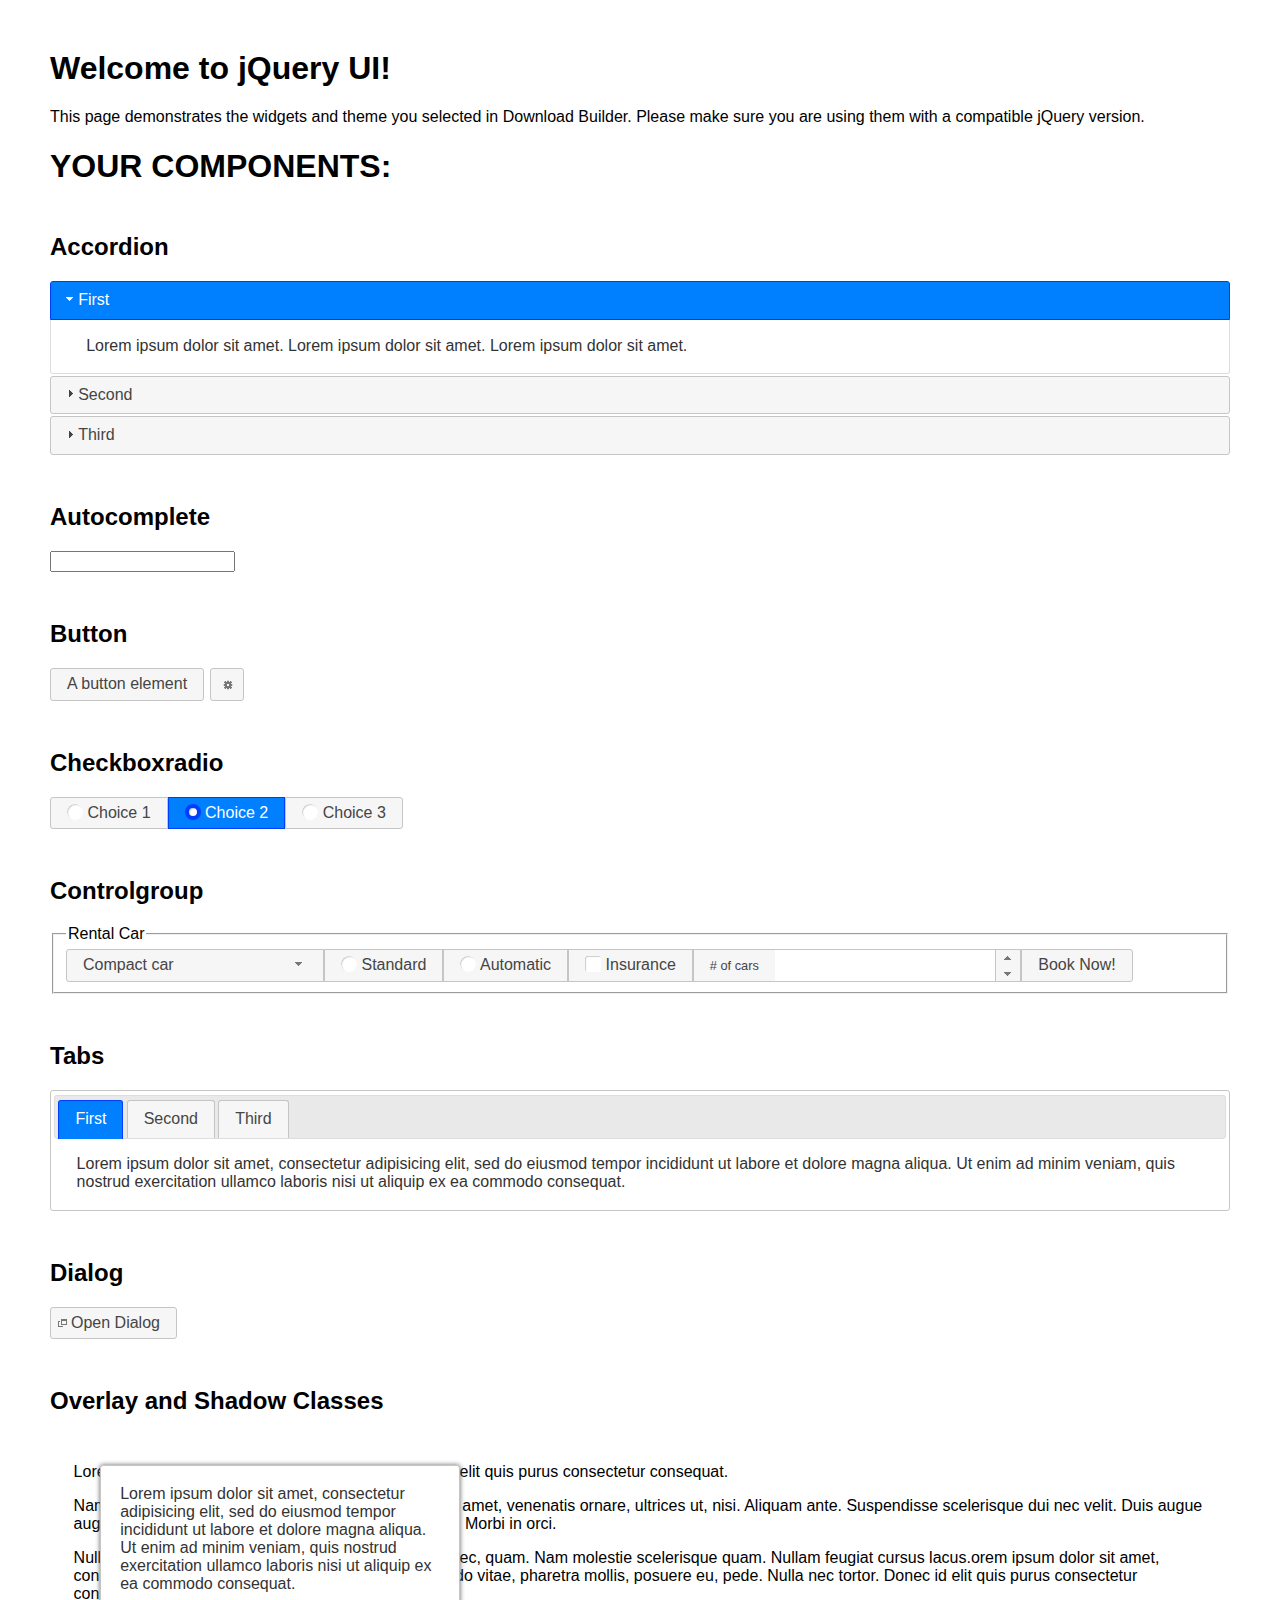
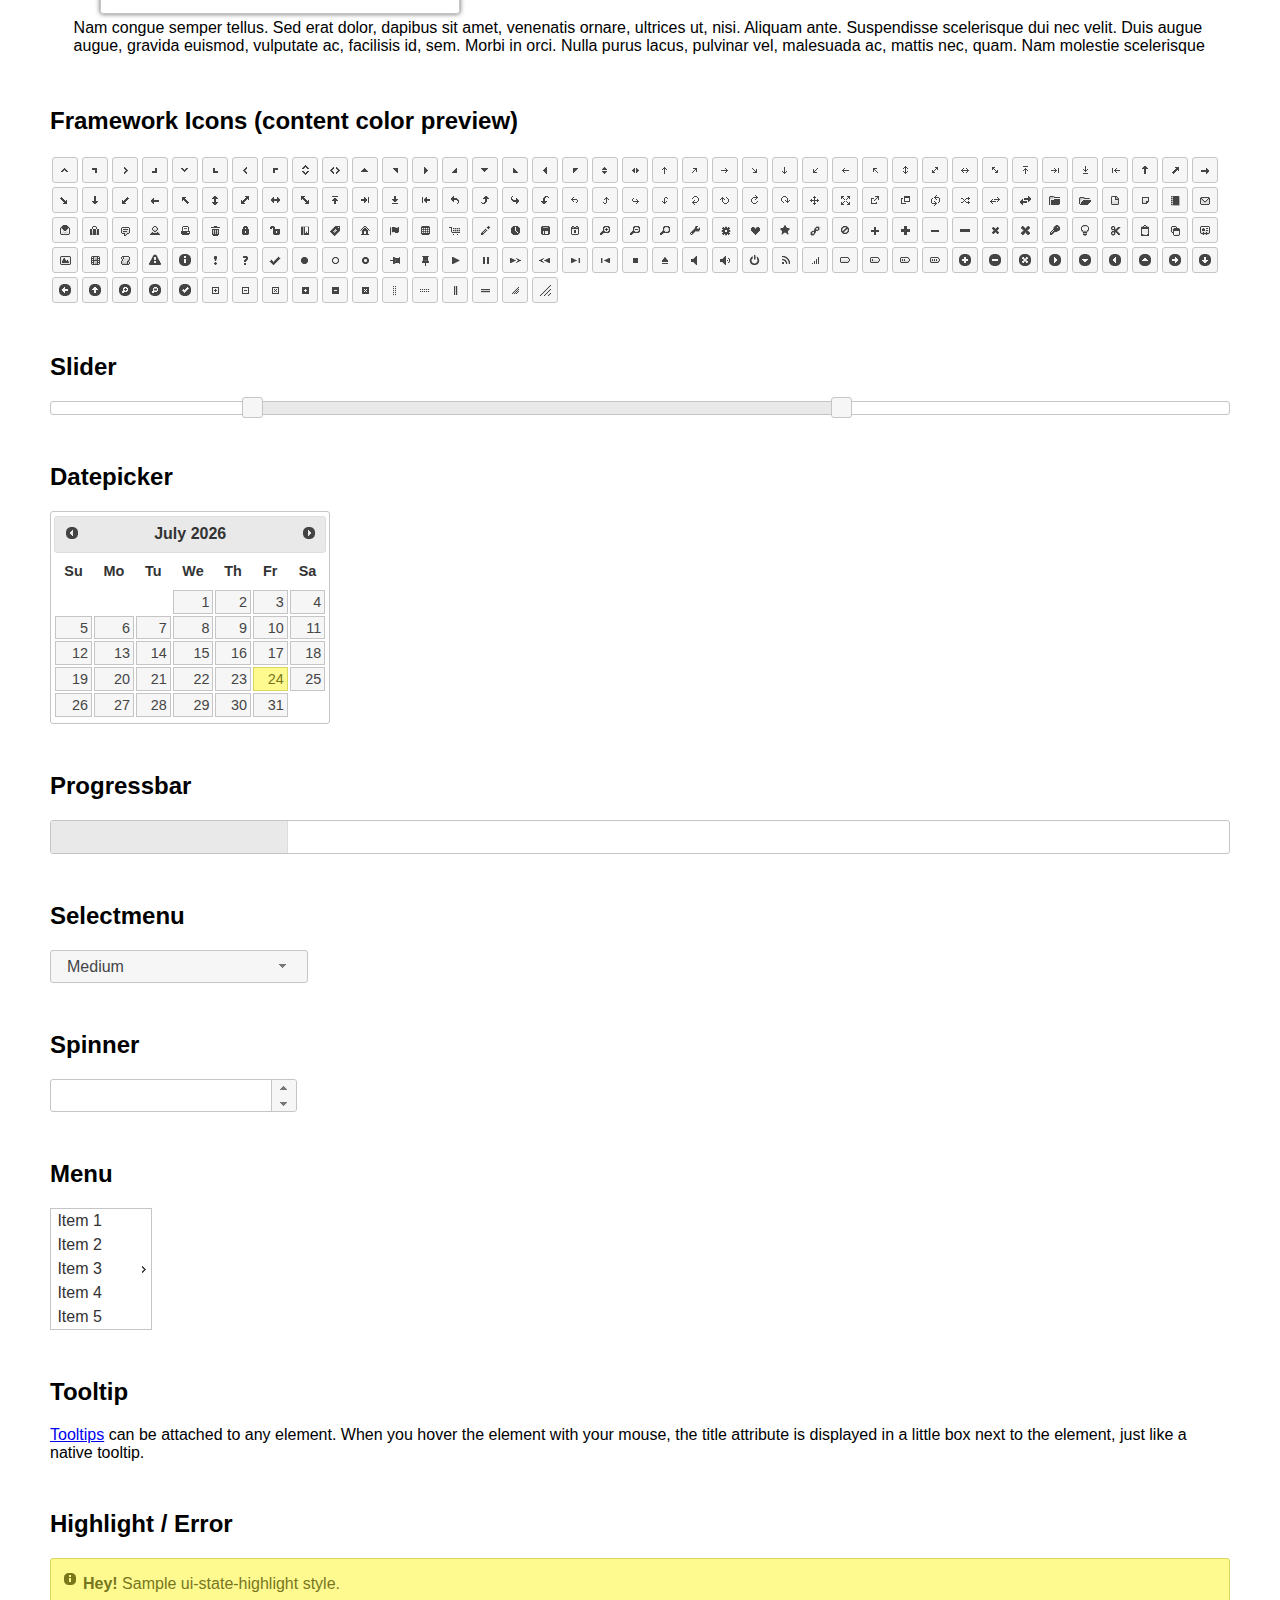
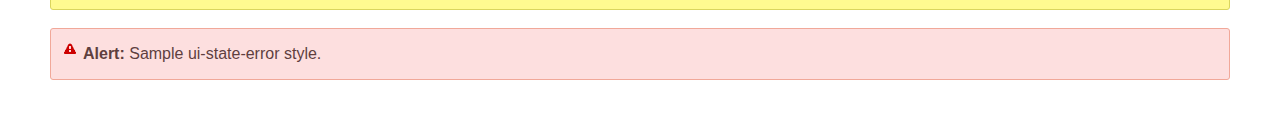
<file: MGames/js/jquery-ui-1.12.1/index.html>
<!doctype html>
<html lang="us">
<head>
	<meta charset="utf-8">
	<title>jQuery UI Example Page</title>
	<link href="jquery-ui.css" rel="stylesheet">
	<style>
	body{
		font-family: "Trebuchet MS", sans-serif;
		margin: 50px;
	}
	.demoHeaders {
		margin-top: 2em;
	}
	#dialog-link {
		padding: .4em 1em .4em 20px;
		text-decoration: none;
		position: relative;
	}
	#dialog-link span.ui-icon {
		margin: 0 5px 0 0;
		position: absolute;
		left: .2em;
		top: 50%;
		margin-top: -8px;
	}
	#icons {
		margin: 0;
		padding: 0;
	}
	#icons li {
		margin: 2px;
		position: relative;
		padding: 4px 0;
		cursor: pointer;
		float: left;
		list-style: none;
	}
	#icons span.ui-icon {
		float: left;
		margin: 0 4px;
	}
	.fakewindowcontain .ui-widget-overlay {
		position: absolute;
	}
	select {
		width: 200px;
	}
	</style>
</head>
<body>

<h1>Welcome to jQuery UI!</h1>

<div class="ui-widget">
	<p>This page demonstrates the widgets and theme you selected in Download Builder. Please make sure you are using them with a compatible jQuery version.</p>
</div>

<h1>YOUR COMPONENTS:</h1>


<!-- Accordion -->
<h2 class="demoHeaders">Accordion</h2>
<div id="accordion">
	<h3>First</h3>
	<div>Lorem ipsum dolor sit amet. Lorem ipsum dolor sit amet. Lorem ipsum dolor sit amet.</div>
	<h3>Second</h3>
	<div>Phasellus mattis tincidunt nibh.</div>
	<h3>Third</h3>
	<div>Nam dui erat, auctor a, dignissim quis.</div>
</div>



<!-- Autocomplete -->
<h2 class="demoHeaders">Autocomplete</h2>
<div>
	<input id="autocomplete" title="type &quot;a&quot;">
</div>



<!-- Button -->
<h2 class="demoHeaders">Button</h2>
<button id="button">A button element</button>
<button id="button-icon">An icon-only button</button>



<!-- Checkboxradio -->
<h2 class="demoHeaders">Checkboxradio</h2>
<form style="margin-top: 1em;">
	<div id="radioset">
		<input type="radio" id="radio1" name="radio"><label for="radio1">Choice 1</label>
		<input type="radio" id="radio2" name="radio" checked="checked"><label for="radio2">Choice 2</label>
		<input type="radio" id="radio3" name="radio"><label for="radio3">Choice 3</label>
	</div>
</form>



<!-- Controlgroup -->
<h2 class="demoHeaders">Controlgroup</h2>
<fieldset>
	<legend>Rental Car</legend>
	<div id="controlgroup">
		<select id="car-type">
			<option>Compact car</option>
			<option>Midsize car</option>
			<option>Full size car</option>
			<option>SUV</option>
			<option>Luxury</option>
			<option>Truck</option>
			<option>Van</option>
		</select>
		<label for="transmission-standard">Standard</label>
		<input type="radio" name="transmission" id="transmission-standard">
		<label for="transmission-automatic">Automatic</label>
		<input type="radio" name="transmission" id="transmission-automatic">
		<label for="insurance">Insurance</label>
		<input type="checkbox" name="insurance" id="insurance">
		<label for="horizontal-spinner" class="ui-controlgroup-label"># of cars</label>
		<input id="horizontal-spinner" class="ui-spinner-input">
		<button>Book Now!</button>
	</div>
</fieldset>



<!-- Tabs -->
<h2 class="demoHeaders">Tabs</h2>
<div id="tabs">
	<ul>
		<li><a href="#tabs-1">First</a></li>
		<li><a href="#tabs-2">Second</a></li>
		<li><a href="#tabs-3">Third</a></li>
	</ul>
	<div id="tabs-1">Lorem ipsum dolor sit amet, consectetur adipisicing elit, sed do eiusmod tempor incididunt ut labore et dolore magna aliqua. Ut enim ad minim veniam, quis nostrud exercitation ullamco laboris nisi ut aliquip ex ea commodo consequat.</div>
	<div id="tabs-2">Phasellus mattis tincidunt nibh. Cras orci urna, blandit id, pretium vel, aliquet ornare, felis. Maecenas scelerisque sem non nisl. Fusce sed lorem in enim dictum bibendum.</div>
	<div id="tabs-3">Nam dui erat, auctor a, dignissim quis, sollicitudin eu, felis. Pellentesque nisi urna, interdum eget, sagittis et, consequat vestibulum, lacus. Mauris porttitor ullamcorper augue.</div>
</div>



<h2 class="demoHeaders">Dialog</h2>
<p>
	<button id="dialog-link" class="ui-button ui-corner-all ui-widget">
		<span class="ui-icon ui-icon-newwin"></span>Open Dialog
	</button>
</p>

<h2 class="demoHeaders">Overlay and Shadow Classes</h2>
<div style="position: relative; width: 96%; height: 200px; padding:1% 2%; overflow:hidden;" class="fakewindowcontain">
	<p>Lorem ipsum dolor sit amet,  Nulla nec tortor. Donec id elit quis purus consectetur consequat. </p><p>Nam congue semper tellus. Sed erat dolor, dapibus sit amet, venenatis ornare, ultrices ut, nisi. Aliquam ante. Suspendisse scelerisque dui nec velit. Duis augue augue, gravida euismod, vulputate ac, facilisis id, sem. Morbi in orci. </p><p>Nulla purus lacus, pulvinar vel, malesuada ac, mattis nec, quam. Nam molestie scelerisque quam. Nullam feugiat cursus lacus.orem ipsum dolor sit amet, consectetur adipiscing elit. Donec libero risus, commodo vitae, pharetra mollis, posuere eu, pede. Nulla nec tortor. Donec id elit quis purus consectetur consequat. </p><p>Nam congue semper tellus. Sed erat dolor, dapibus sit amet, venenatis ornare, ultrices ut, nisi. Aliquam ante. Suspendisse scelerisque dui nec velit. Duis augue augue, gravida euismod, vulputate ac, facilisis id, sem. Morbi in orci. Nulla purus lacus, pulvinar vel, malesuada ac, mattis nec, quam. Nam molestie scelerisque quam. </p><p>Nullam feugiat cursus lacus.orem ipsum dolor sit amet, consectetur adipiscing elit. Donec libero risus, commodo vitae, pharetra mollis, posuere eu, pede. Nulla nec tortor. Donec id elit quis purus consectetur consequat. Nam congue semper tellus. Sed erat dolor, dapibus sit amet, venenatis ornare, ultrices ut, nisi. Aliquam ante. </p><p>Suspendisse scelerisque dui nec velit. Duis augue augue, gravida euismod, vulputate ac, facilisis id, sem. Morbi in orci. Nulla purus lacus, pulvinar vel, malesuada ac, mattis nec, quam. Nam molestie scelerisque quam. Nullam feugiat cursus lacus.orem ipsum dolor sit amet, consectetur adipiscing elit. Donec libero risus, commodo vitae, pharetra mollis, posuere eu, pede. Nulla nec tortor. Donec id elit quis purus consectetur consequat. Nam congue semper tellus. Sed erat dolor, dapibus sit amet, venenatis ornare, ultrices ut, nisi. </p>

	<!-- ui-dialog -->
	<div class="ui-widget-overlay ui-front"></div>
	<div style="position: absolute; width: 320px; left: 50px; top: 30px; padding: 1.2em" class="ui-widget ui-front ui-widget-content ui-corner-all ui-widget-shadow">
		Lorem ipsum dolor sit amet, consectetur adipisicing elit, sed do eiusmod tempor incididunt ut labore et dolore magna aliqua. Ut enim ad minim veniam, quis nostrud exercitation ullamco laboris nisi ut aliquip ex ea commodo consequat.
	</div>

</div>

<!-- ui-dialog -->
<div id="dialog" title="Dialog Title">
	<p>Lorem ipsum dolor sit amet, consectetur adipisicing elit, sed do eiusmod tempor incididunt ut labore et dolore magna aliqua. Ut enim ad minim veniam, quis nostrud exercitation ullamco laboris nisi ut aliquip ex ea commodo consequat.</p>
</div>



<h2 class="demoHeaders">Framework Icons (content color preview)</h2>
<ul id="icons" class="ui-widget ui-helper-clearfix">
	<li class="ui-state-default ui-corner-all" title=".ui-icon-caret-1-n"><span class="ui-icon ui-icon-caret-1-n"></span></li>
	<li class="ui-state-default ui-corner-all" title=".ui-icon-caret-1-ne"><span class="ui-icon ui-icon-caret-1-ne"></span></li>
	<li class="ui-state-default ui-corner-all" title=".ui-icon-caret-1-e"><span class="ui-icon ui-icon-caret-1-e"></span></li>
	<li class="ui-state-default ui-corner-all" title=".ui-icon-caret-1-se"><span class="ui-icon ui-icon-caret-1-se"></span></li>
	<li class="ui-state-default ui-corner-all" title=".ui-icon-caret-1-s"><span class="ui-icon ui-icon-caret-1-s"></span></li>
	<li class="ui-state-default ui-corner-all" title=".ui-icon-caret-1-sw"><span class="ui-icon ui-icon-caret-1-sw"></span></li>
	<li class="ui-state-default ui-corner-all" title=".ui-icon-caret-1-w"><span class="ui-icon ui-icon-caret-1-w"></span></li>
	<li class="ui-state-default ui-corner-all" title=".ui-icon-caret-1-nw"><span class="ui-icon ui-icon-caret-1-nw"></span></li>
	<li class="ui-state-default ui-corner-all" title=".ui-icon-caret-2-n-s"><span class="ui-icon ui-icon-caret-2-n-s"></span></li>
	<li class="ui-state-default ui-corner-all" title=".ui-icon-caret-2-e-w"><span class="ui-icon ui-icon-caret-2-e-w"></span></li>
	<li class="ui-state-default ui-corner-all" title=".ui-icon-triangle-1-n"><span class="ui-icon ui-icon-triangle-1-n"></span></li>
	<li class="ui-state-default ui-corner-all" title=".ui-icon-triangle-1-ne"><span class="ui-icon ui-icon-triangle-1-ne"></span></li>
	<li class="ui-state-default ui-corner-all" title=".ui-icon-triangle-1-e"><span class="ui-icon ui-icon-triangle-1-e"></span></li>
	<li class="ui-state-default ui-corner-all" title=".ui-icon-triangle-1-se"><span class="ui-icon ui-icon-triangle-1-se"></span></li>
	<li class="ui-state-default ui-corner-all" title=".ui-icon-triangle-1-s"><span class="ui-icon ui-icon-triangle-1-s"></span></li>
	<li class="ui-state-default ui-corner-all" title=".ui-icon-triangle-1-sw"><span class="ui-icon ui-icon-triangle-1-sw"></span></li>
	<li class="ui-state-default ui-corner-all" title=".ui-icon-triangle-1-w"><span class="ui-icon ui-icon-triangle-1-w"></span></li>
	<li class="ui-state-default ui-corner-all" title=".ui-icon-triangle-1-nw"><span class="ui-icon ui-icon-triangle-1-nw"></span></li>
	<li class="ui-state-default ui-corner-all" title=".ui-icon-triangle-2-n-s"><span class="ui-icon ui-icon-triangle-2-n-s"></span></li>
	<li class="ui-state-default ui-corner-all" title=".ui-icon-triangle-2-e-w"><span class="ui-icon ui-icon-triangle-2-e-w"></span></li>
	<li class="ui-state-default ui-corner-all" title=".ui-icon-arrow-1-n"><span class="ui-icon ui-icon-arrow-1-n"></span></li>
	<li class="ui-state-default ui-corner-all" title=".ui-icon-arrow-1-ne"><span class="ui-icon ui-icon-arrow-1-ne"></span></li>
	<li class="ui-state-default ui-corner-all" title=".ui-icon-arrow-1-e"><span class="ui-icon ui-icon-arrow-1-e"></span></li>
	<li class="ui-state-default ui-corner-all" title=".ui-icon-arrow-1-se"><span class="ui-icon ui-icon-arrow-1-se"></span></li>
	<li class="ui-state-default ui-corner-all" title=".ui-icon-arrow-1-s"><span class="ui-icon ui-icon-arrow-1-s"></span></li>
	<li class="ui-state-default ui-corner-all" title=".ui-icon-arrow-1-sw"><span class="ui-icon ui-icon-arrow-1-sw"></span></li>
	<li class="ui-state-default ui-corner-all" title=".ui-icon-arrow-1-w"><span class="ui-icon ui-icon-arrow-1-w"></span></li>
	<li class="ui-state-default ui-corner-all" title=".ui-icon-arrow-1-nw"><span class="ui-icon ui-icon-arrow-1-nw"></span></li>
	<li class="ui-state-default ui-corner-all" title=".ui-icon-arrow-2-n-s"><span class="ui-icon ui-icon-arrow-2-n-s"></span></li>
	<li class="ui-state-default ui-corner-all" title=".ui-icon-arrow-2-ne-sw"><span class="ui-icon ui-icon-arrow-2-ne-sw"></span></li>
	<li class="ui-state-default ui-corner-all" title=".ui-icon-arrow-2-e-w"><span class="ui-icon ui-icon-arrow-2-e-w"></span></li>
	<li class="ui-state-default ui-corner-all" title=".ui-icon-arrow-2-se-nw"><span class="ui-icon ui-icon-arrow-2-se-nw"></span></li>
	<li class="ui-state-default ui-corner-all" title=".ui-icon-arrowstop-1-n"><span class="ui-icon ui-icon-arrowstop-1-n"></span></li>
	<li class="ui-state-default ui-corner-all" title=".ui-icon-arrowstop-1-e"><span class="ui-icon ui-icon-arrowstop-1-e"></span></li>
	<li class="ui-state-default ui-corner-all" title=".ui-icon-arrowstop-1-s"><span class="ui-icon ui-icon-arrowstop-1-s"></span></li>
	<li class="ui-state-default ui-corner-all" title=".ui-icon-arrowstop-1-w"><span class="ui-icon ui-icon-arrowstop-1-w"></span></li>
	<li class="ui-state-default ui-corner-all" title=".ui-icon-arrowthick-1-n"><span class="ui-icon ui-icon-arrowthick-1-n"></span></li>
	<li class="ui-state-default ui-corner-all" title=".ui-icon-arrowthick-1-ne"><span class="ui-icon ui-icon-arrowthick-1-ne"></span></li>
	<li class="ui-state-default ui-corner-all" title=".ui-icon-arrowthick-1-e"><span class="ui-icon ui-icon-arrowthick-1-e"></span></li>
	<li class="ui-state-default ui-corner-all" title=".ui-icon-arrowthick-1-se"><span class="ui-icon ui-icon-arrowthick-1-se"></span></li>
	<li class="ui-state-default ui-corner-all" title=".ui-icon-arrowthick-1-s"><span class="ui-icon ui-icon-arrowthick-1-s"></span></li>
	<li class="ui-state-default ui-corner-all" title=".ui-icon-arrowthick-1-sw"><span class="ui-icon ui-icon-arrowthick-1-sw"></span></li>
	<li class="ui-state-default ui-corner-all" title=".ui-icon-arrowthick-1-w"><span class="ui-icon ui-icon-arrowthick-1-w"></span></li>
	<li class="ui-state-default ui-corner-all" title=".ui-icon-arrowthick-1-nw"><span class="ui-icon ui-icon-arrowthick-1-nw"></span></li>
	<li class="ui-state-default ui-corner-all" title=".ui-icon-arrowthick-2-n-s"><span class="ui-icon ui-icon-arrowthick-2-n-s"></span></li>
	<li class="ui-state-default ui-corner-all" title=".ui-icon-arrowthick-2-ne-sw"><span class="ui-icon ui-icon-arrowthick-2-ne-sw"></span></li>
	<li class="ui-state-default ui-corner-all" title=".ui-icon-arrowthick-2-e-w"><span class="ui-icon ui-icon-arrowthick-2-e-w"></span></li>
	<li class="ui-state-default ui-corner-all" title=".ui-icon-arrowthick-2-se-nw"><span class="ui-icon ui-icon-arrowthick-2-se-nw"></span></li>
	<li class="ui-state-default ui-corner-all" title=".ui-icon-arrowthickstop-1-n"><span class="ui-icon ui-icon-arrowthickstop-1-n"></span></li>
	<li class="ui-state-default ui-corner-all" title=".ui-icon-arrowthickstop-1-e"><span class="ui-icon ui-icon-arrowthickstop-1-e"></span></li>
	<li class="ui-state-default ui-corner-all" title=".ui-icon-arrowthickstop-1-s"><span class="ui-icon ui-icon-arrowthickstop-1-s"></span></li>
	<li class="ui-state-default ui-corner-all" title=".ui-icon-arrowthickstop-1-w"><span class="ui-icon ui-icon-arrowthickstop-1-w"></span></li>
	<li class="ui-state-default ui-corner-all" title=".ui-icon-arrowreturnthick-1-w"><span class="ui-icon ui-icon-arrowreturnthick-1-w"></span></li>
	<li class="ui-state-default ui-corner-all" title=".ui-icon-arrowreturnthick-1-n"><span class="ui-icon ui-icon-arrowreturnthick-1-n"></span></li>
	<li class="ui-state-default ui-corner-all" title=".ui-icon-arrowreturnthick-1-e"><span class="ui-icon ui-icon-arrowreturnthick-1-e"></span></li>
	<li class="ui-state-default ui-corner-all" title=".ui-icon-arrowreturnthick-1-s"><span class="ui-icon ui-icon-arrowreturnthick-1-s"></span></li>
	<li class="ui-state-default ui-corner-all" title=".ui-icon-arrowreturn-1-w"><span class="ui-icon ui-icon-arrowreturn-1-w"></span></li>
	<li class="ui-state-default ui-corner-all" title=".ui-icon-arrowreturn-1-n"><span class="ui-icon ui-icon-arrowreturn-1-n"></span></li>
	<li class="ui-state-default ui-corner-all" title=".ui-icon-arrowreturn-1-e"><span class="ui-icon ui-icon-arrowreturn-1-e"></span></li>
	<li class="ui-state-default ui-corner-all" title=".ui-icon-arrowreturn-1-s"><span class="ui-icon ui-icon-arrowreturn-1-s"></span></li>
	<li class="ui-state-default ui-corner-all" title=".ui-icon-arrowrefresh-1-w"><span class="ui-icon ui-icon-arrowrefresh-1-w"></span></li>
	<li class="ui-state-default ui-corner-all" title=".ui-icon-arrowrefresh-1-n"><span class="ui-icon ui-icon-arrowrefresh-1-n"></span></li>
	<li class="ui-state-default ui-corner-all" title=".ui-icon-arrowrefresh-1-e"><span class="ui-icon ui-icon-arrowrefresh-1-e"></span></li>
	<li class="ui-state-default ui-corner-all" title=".ui-icon-arrowrefresh-1-s"><span class="ui-icon ui-icon-arrowrefresh-1-s"></span></li>
	<li class="ui-state-default ui-corner-all" title=".ui-icon-arrow-4"><span class="ui-icon ui-icon-arrow-4"></span></li>
	<li class="ui-state-default ui-corner-all" title=".ui-icon-arrow-4-diag"><span class="ui-icon ui-icon-arrow-4-diag"></span></li>
	<li class="ui-state-default ui-corner-all" title=".ui-icon-extlink"><span class="ui-icon ui-icon-extlink"></span></li>
	<li class="ui-state-default ui-corner-all" title=".ui-icon-newwin"><span class="ui-icon ui-icon-newwin"></span></li>
	<li class="ui-state-default ui-corner-all" title=".ui-icon-refresh"><span class="ui-icon ui-icon-refresh"></span></li>
	<li class="ui-state-default ui-corner-all" title=".ui-icon-shuffle"><span class="ui-icon ui-icon-shuffle"></span></li>
	<li class="ui-state-default ui-corner-all" title=".ui-icon-transfer-e-w"><span class="ui-icon ui-icon-transfer-e-w"></span></li>
	<li class="ui-state-default ui-corner-all" title=".ui-icon-transferthick-e-w"><span class="ui-icon ui-icon-transferthick-e-w"></span></li>
	<li class="ui-state-default ui-corner-all" title=".ui-icon-folder-collapsed"><span class="ui-icon ui-icon-folder-collapsed"></span></li>
	<li class="ui-state-default ui-corner-all" title=".ui-icon-folder-open"><span class="ui-icon ui-icon-folder-open"></span></li>
	<li class="ui-state-default ui-corner-all" title=".ui-icon-document"><span class="ui-icon ui-icon-document"></span></li>
	<li class="ui-state-default ui-corner-all" title=".ui-icon-document-b"><span class="ui-icon ui-icon-document-b"></span></li>
	<li class="ui-state-default ui-corner-all" title=".ui-icon-note"><span class="ui-icon ui-icon-note"></span></li>
	<li class="ui-state-default ui-corner-all" title=".ui-icon-mail-closed"><span class="ui-icon ui-icon-mail-closed"></span></li>
	<li class="ui-state-default ui-corner-all" title=".ui-icon-mail-open"><span class="ui-icon ui-icon-mail-open"></span></li>
	<li class="ui-state-default ui-corner-all" title=".ui-icon-suitcase"><span class="ui-icon ui-icon-suitcase"></span></li>
	<li class="ui-state-default ui-corner-all" title=".ui-icon-comment"><span class="ui-icon ui-icon-comment"></span></li>
	<li class="ui-state-default ui-corner-all" title=".ui-icon-person"><span class="ui-icon ui-icon-person"></span></li>
	<li class="ui-state-default ui-corner-all" title=".ui-icon-print"><span class="ui-icon ui-icon-print"></span></li>
	<li class="ui-state-default ui-corner-all" title=".ui-icon-trash"><span class="ui-icon ui-icon-trash"></span></li>
	<li class="ui-state-default ui-corner-all" title=".ui-icon-locked"><span class="ui-icon ui-icon-locked"></span></li>
	<li class="ui-state-default ui-corner-all" title=".ui-icon-unlocked"><span class="ui-icon ui-icon-unlocked"></span></li>
	<li class="ui-state-default ui-corner-all" title=".ui-icon-bookmark"><span class="ui-icon ui-icon-bookmark"></span></li>
	<li class="ui-state-default ui-corner-all" title=".ui-icon-tag"><span class="ui-icon ui-icon-tag"></span></li>
	<li class="ui-state-default ui-corner-all" title=".ui-icon-home"><span class="ui-icon ui-icon-home"></span></li>
	<li class="ui-state-default ui-corner-all" title=".ui-icon-flag"><span class="ui-icon ui-icon-flag"></span></li>
	<li class="ui-state-default ui-corner-all" title=".ui-icon-calculator"><span class="ui-icon ui-icon-calculator"></span></li>
	<li class="ui-state-default ui-corner-all" title=".ui-icon-cart"><span class="ui-icon ui-icon-cart"></span></li>
	<li class="ui-state-default ui-corner-all" title=".ui-icon-pencil"><span class="ui-icon ui-icon-pencil"></span></li>
	<li class="ui-state-default ui-corner-all" title=".ui-icon-clock"><span class="ui-icon ui-icon-clock"></span></li>
	<li class="ui-state-default ui-corner-all" title=".ui-icon-disk"><span class="ui-icon ui-icon-disk"></span></li>
	<li class="ui-state-default ui-corner-all" title=".ui-icon-calendar"><span class="ui-icon ui-icon-calendar"></span></li>
	<li class="ui-state-default ui-corner-all" title=".ui-icon-zoomin"><span class="ui-icon ui-icon-zoomin"></span></li>
	<li class="ui-state-default ui-corner-all" title=".ui-icon-zoomout"><span class="ui-icon ui-icon-zoomout"></span></li>
	<li class="ui-state-default ui-corner-all" title=".ui-icon-search"><span class="ui-icon ui-icon-search"></span></li>
	<li class="ui-state-default ui-corner-all" title=".ui-icon-wrench"><span class="ui-icon ui-icon-wrench"></span></li>
	<li class="ui-state-default ui-corner-all" title=".ui-icon-gear"><span class="ui-icon ui-icon-gear"></span></li>
	<li class="ui-state-default ui-corner-all" title=".ui-icon-heart"><span class="ui-icon ui-icon-heart"></span></li>
	<li class="ui-state-default ui-corner-all" title=".ui-icon-star"><span class="ui-icon ui-icon-star"></span></li>
	<li class="ui-state-default ui-corner-all" title=".ui-icon-link"><span class="ui-icon ui-icon-link"></span></li>
	<li class="ui-state-default ui-corner-all" title=".ui-icon-cancel"><span class="ui-icon ui-icon-cancel"></span></li>
	<li class="ui-state-default ui-corner-all" title=".ui-icon-plus"><span class="ui-icon ui-icon-plus"></span></li>
	<li class="ui-state-default ui-corner-all" title=".ui-icon-plusthick"><span class="ui-icon ui-icon-plusthick"></span></li>
	<li class="ui-state-default ui-corner-all" title=".ui-icon-minus"><span class="ui-icon ui-icon-minus"></span></li>
	<li class="ui-state-default ui-corner-all" title=".ui-icon-minusthick"><span class="ui-icon ui-icon-minusthick"></span></li>
	<li class="ui-state-default ui-corner-all" title=".ui-icon-close"><span class="ui-icon ui-icon-close"></span></li>
	<li class="ui-state-default ui-corner-all" title=".ui-icon-closethick"><span class="ui-icon ui-icon-closethick"></span></li>
	<li class="ui-state-default ui-corner-all" title=".ui-icon-key"><span class="ui-icon ui-icon-key"></span></li>
	<li class="ui-state-default ui-corner-all" title=".ui-icon-lightbulb"><span class="ui-icon ui-icon-lightbulb"></span></li>
	<li class="ui-state-default ui-corner-all" title=".ui-icon-scissors"><span class="ui-icon ui-icon-scissors"></span></li>
	<li class="ui-state-default ui-corner-all" title=".ui-icon-clipboard"><span class="ui-icon ui-icon-clipboard"></span></li>
	<li class="ui-state-default ui-corner-all" title=".ui-icon-copy"><span class="ui-icon ui-icon-copy"></span></li>
	<li class="ui-state-default ui-corner-all" title=".ui-icon-contact"><span class="ui-icon ui-icon-contact"></span></li>
	<li class="ui-state-default ui-corner-all" title=".ui-icon-image"><span class="ui-icon ui-icon-image"></span></li>
	<li class="ui-state-default ui-corner-all" title=".ui-icon-video"><span class="ui-icon ui-icon-video"></span></li>
	<li class="ui-state-default ui-corner-all" title=".ui-icon-script"><span class="ui-icon ui-icon-script"></span></li>
	<li class="ui-state-default ui-corner-all" title=".ui-icon-alert"><span class="ui-icon ui-icon-alert"></span></li>
	<li class="ui-state-default ui-corner-all" title=".ui-icon-info"><span class="ui-icon ui-icon-info"></span></li>
	<li class="ui-state-default ui-corner-all" title=".ui-icon-notice"><span class="ui-icon ui-icon-notice"></span></li>
	<li class="ui-state-default ui-corner-all" title=".ui-icon-help"><span class="ui-icon ui-icon-help"></span></li>
	<li class="ui-state-default ui-corner-all" title=".ui-icon-check"><span class="ui-icon ui-icon-check"></span></li>
	<li class="ui-state-default ui-corner-all" title=".ui-icon-bullet"><span class="ui-icon ui-icon-bullet"></span></li>
	<li class="ui-state-default ui-corner-all" title=".ui-icon-radio-off"><span class="ui-icon ui-icon-radio-off"></span></li>
	<li class="ui-state-default ui-corner-all" title=".ui-icon-radio-on"><span class="ui-icon ui-icon-radio-on"></span></li>
	<li class="ui-state-default ui-corner-all" title=".ui-icon-pin-w"><span class="ui-icon ui-icon-pin-w"></span></li>
	<li class="ui-state-default ui-corner-all" title=".ui-icon-pin-s"><span class="ui-icon ui-icon-pin-s"></span></li>
	<li class="ui-state-default ui-corner-all" title=".ui-icon-play"><span class="ui-icon ui-icon-play"></span></li>
	<li class="ui-state-default ui-corner-all" title=".ui-icon-pause"><span class="ui-icon ui-icon-pause"></span></li>
	<li class="ui-state-default ui-corner-all" title=".ui-icon-seek-next"><span class="ui-icon ui-icon-seek-next"></span></li>
	<li class="ui-state-default ui-corner-all" title=".ui-icon-seek-prev"><span class="ui-icon ui-icon-seek-prev"></span></li>
	<li class="ui-state-default ui-corner-all" title=".ui-icon-seek-end"><span class="ui-icon ui-icon-seek-end"></span></li>
	<li class="ui-state-default ui-corner-all" title=".ui-icon-seek-first"><span class="ui-icon ui-icon-seek-first"></span></li>
	<li class="ui-state-default ui-corner-all" title=".ui-icon-stop"><span class="ui-icon ui-icon-stop"></span></li>
	<li class="ui-state-default ui-corner-all" title=".ui-icon-eject"><span class="ui-icon ui-icon-eject"></span></li>
	<li class="ui-state-default ui-corner-all" title=".ui-icon-volume-off"><span class="ui-icon ui-icon-volume-off"></span></li>
	<li class="ui-state-default ui-corner-all" title=".ui-icon-volume-on"><span class="ui-icon ui-icon-volume-on"></span></li>
	<li class="ui-state-default ui-corner-all" title=".ui-icon-power"><span class="ui-icon ui-icon-power"></span></li>
	<li class="ui-state-default ui-corner-all" title=".ui-icon-signal-diag"><span class="ui-icon ui-icon-signal-diag"></span></li>
	<li class="ui-state-default ui-corner-all" title=".ui-icon-signal"><span class="ui-icon ui-icon-signal"></span></li>
	<li class="ui-state-default ui-corner-all" title=".ui-icon-battery-0"><span class="ui-icon ui-icon-battery-0"></span></li>
	<li class="ui-state-default ui-corner-all" title=".ui-icon-battery-1"><span class="ui-icon ui-icon-battery-1"></span></li>
	<li class="ui-state-default ui-corner-all" title=".ui-icon-battery-2"><span class="ui-icon ui-icon-battery-2"></span></li>
	<li class="ui-state-default ui-corner-all" title=".ui-icon-battery-3"><span class="ui-icon ui-icon-battery-3"></span></li>
	<li class="ui-state-default ui-corner-all" title=".ui-icon-circle-plus"><span class="ui-icon ui-icon-circle-plus"></span></li>
	<li class="ui-state-default ui-corner-all" title=".ui-icon-circle-minus"><span class="ui-icon ui-icon-circle-minus"></span></li>
	<li class="ui-state-default ui-corner-all" title=".ui-icon-circle-close"><span class="ui-icon ui-icon-circle-close"></span></li>
	<li class="ui-state-default ui-corner-all" title=".ui-icon-circle-triangle-e"><span class="ui-icon ui-icon-circle-triangle-e"></span></li>
	<li class="ui-state-default ui-corner-all" title=".ui-icon-circle-triangle-s"><span class="ui-icon ui-icon-circle-triangle-s"></span></li>
	<li class="ui-state-default ui-corner-all" title=".ui-icon-circle-triangle-w"><span class="ui-icon ui-icon-circle-triangle-w"></span></li>
	<li class="ui-state-default ui-corner-all" title=".ui-icon-circle-triangle-n"><span class="ui-icon ui-icon-circle-triangle-n"></span></li>
	<li class="ui-state-default ui-corner-all" title=".ui-icon-circle-arrow-e"><span class="ui-icon ui-icon-circle-arrow-e"></span></li>
	<li class="ui-state-default ui-corner-all" title=".ui-icon-circle-arrow-s"><span class="ui-icon ui-icon-circle-arrow-s"></span></li>
	<li class="ui-state-default ui-corner-all" title=".ui-icon-circle-arrow-w"><span class="ui-icon ui-icon-circle-arrow-w"></span></li>
	<li class="ui-state-default ui-corner-all" title=".ui-icon-circle-arrow-n"><span class="ui-icon ui-icon-circle-arrow-n"></span></li>
	<li class="ui-state-default ui-corner-all" title=".ui-icon-circle-zoomin"><span class="ui-icon ui-icon-circle-zoomin"></span></li>
	<li class="ui-state-default ui-corner-all" title=".ui-icon-circle-zoomout"><span class="ui-icon ui-icon-circle-zoomout"></span></li>
	<li class="ui-state-default ui-corner-all" title=".ui-icon-circle-check"><span class="ui-icon ui-icon-circle-check"></span></li>
	<li class="ui-state-default ui-corner-all" title=".ui-icon-circlesmall-plus"><span class="ui-icon ui-icon-circlesmall-plus"></span></li>
	<li class="ui-state-default ui-corner-all" title=".ui-icon-circlesmall-minus"><span class="ui-icon ui-icon-circlesmall-minus"></span></li>
	<li class="ui-state-default ui-corner-all" title=".ui-icon-circlesmall-close"><span class="ui-icon ui-icon-circlesmall-close"></span></li>
	<li class="ui-state-default ui-corner-all" title=".ui-icon-squaresmall-plus"><span class="ui-icon ui-icon-squaresmall-plus"></span></li>
	<li class="ui-state-default ui-corner-all" title=".ui-icon-squaresmall-minus"><span class="ui-icon ui-icon-squaresmall-minus"></span></li>
	<li class="ui-state-default ui-corner-all" title=".ui-icon-squaresmall-close"><span class="ui-icon ui-icon-squaresmall-close"></span></li>
	<li class="ui-state-default ui-corner-all" title=".ui-icon-grip-dotted-vertical"><span class="ui-icon ui-icon-grip-dotted-vertical"></span></li>
	<li class="ui-state-default ui-corner-all" title=".ui-icon-grip-dotted-horizontal"><span class="ui-icon ui-icon-grip-dotted-horizontal"></span></li>
	<li class="ui-state-default ui-corner-all" title=".ui-icon-grip-solid-vertical"><span class="ui-icon ui-icon-grip-solid-vertical"></span></li>
	<li class="ui-state-default ui-corner-all" title=".ui-icon-grip-solid-horizontal"><span class="ui-icon ui-icon-grip-solid-horizontal"></span></li>
	<li class="ui-state-default ui-corner-all" title=".ui-icon-gripsmall-diagonal-se"><span class="ui-icon ui-icon-gripsmall-diagonal-se"></span></li>
	<li class="ui-state-default ui-corner-all" title=".ui-icon-grip-diagonal-se"><span class="ui-icon ui-icon-grip-diagonal-se"></span></li>
</ul>


<!-- Slider -->
<h2 class="demoHeaders">Slider</h2>
<div id="slider"></div>



<!-- Datepicker -->
<h2 class="demoHeaders">Datepicker</h2>
<div id="datepicker"></div>



<!-- Progressbar -->
<h2 class="demoHeaders">Progressbar</h2>
<div id="progressbar"></div>



<!-- Progressbar -->
<h2 class="demoHeaders">Selectmenu</h2>
<select id="selectmenu">
	<option>Slower</option>
	<option>Slow</option>
	<option selected="selected">Medium</option>
	<option>Fast</option>
	<option>Faster</option>
</select>



<!-- Spinner -->
<h2 class="demoHeaders">Spinner</h2>
<input id="spinner">



<!-- Menu -->
<h2 class="demoHeaders">Menu</h2>
<ul style="width:100px;" id="menu">
	<li><div>Item 1</div></li>
	<li><div>Item 2</div></li>
	<li><div>Item 3</div>
		<ul>
			<li><div>Item 3-1</div></li>
			<li><div>Item 3-2</div></li>
			<li><div>Item 3-3</div></li>
			<li><div>Item 3-4</div></li>
			<li><div>Item 3-5</div></li>
		</ul>
	</li>
	<li><div>Item 4</div></li>
	<li><div>Item 5</div></li>
</ul>



<!-- Tooltip -->
<h2 class="demoHeaders">Tooltip</h2>
<p id="tooltip">
	<a href="#" title="That&apos;s what this widget is">Tooltips</a> can be attached to any element. When you hover
the element with your mouse, the title attribute is displayed in a little box next to the element, just like a native tooltip.
</p>


<!-- Highlight / Error -->
<h2 class="demoHeaders">Highlight / Error</h2>
<div class="ui-widget">
	<div class="ui-state-highlight ui-corner-all" style="margin-top: 20px; padding: 0 .7em;">
		<p><span class="ui-icon ui-icon-info" style="float: left; margin-right: .3em;"></span>
		<strong>Hey!</strong> Sample ui-state-highlight style.</p>
	</div>
</div>
<br>
<div class="ui-widget">
	<div class="ui-state-error ui-corner-all" style="padding: 0 .7em;">
		<p><span class="ui-icon ui-icon-alert" style="float: left; margin-right: .3em;"></span>
		<strong>Alert:</strong> Sample ui-state-error style.</p>
	</div>
</div>

<script src="external/jquery/jquery.js"></script>
<script src="jquery-ui.js"></script>
<script>

$( "#accordion" ).accordion();



var availableTags = [
	"ActionScript",
	"AppleScript",
	"Asp",
	"BASIC",
	"C",
	"C++",
	"Clojure",
	"COBOL",
	"ColdFusion",
	"Erlang",
	"Fortran",
	"Groovy",
	"Haskell",
	"Java",
	"JavaScript",
	"Lisp",
	"Perl",
	"PHP",
	"Python",
	"Ruby",
	"Scala",
	"Scheme"
];
$( "#autocomplete" ).autocomplete({
	source: availableTags
});



$( "#button" ).button();
$( "#button-icon" ).button({
	icon: "ui-icon-gear",
	showLabel: false
});



$( "#radioset" ).buttonset();



$( "#controlgroup" ).controlgroup();



$( "#tabs" ).tabs();



$( "#dialog" ).dialog({
	autoOpen: false,
	width: 400,
	buttons: [
		{
			text: "Ok",
			click: function() {
				$( this ).dialog( "close" );
			}
		},
		{
			text: "Cancel",
			click: function() {
				$( this ).dialog( "close" );
			}
		}
	]
});

// Link to open the dialog
$( "#dialog-link" ).click(function( event ) {
	$( "#dialog" ).dialog( "open" );
	event.preventDefault();
});



$( "#datepicker" ).datepicker({
	inline: true
});



$( "#slider" ).slider({
	range: true,
	values: [ 17, 67 ]
});



$( "#progressbar" ).progressbar({
	value: 20
});



$( "#spinner" ).spinner();



$( "#menu" ).menu();



$( "#tooltip" ).tooltip();



$( "#selectmenu" ).selectmenu();


// Hover states on the static widgets
$( "#dialog-link, #icons li" ).hover(
	function() {
		$( this ).addClass( "ui-state-hover" );
	},
	function() {
		$( this ).removeClass( "ui-state-hover" );
	}
);
</script>
</body>
</html>
</file>
